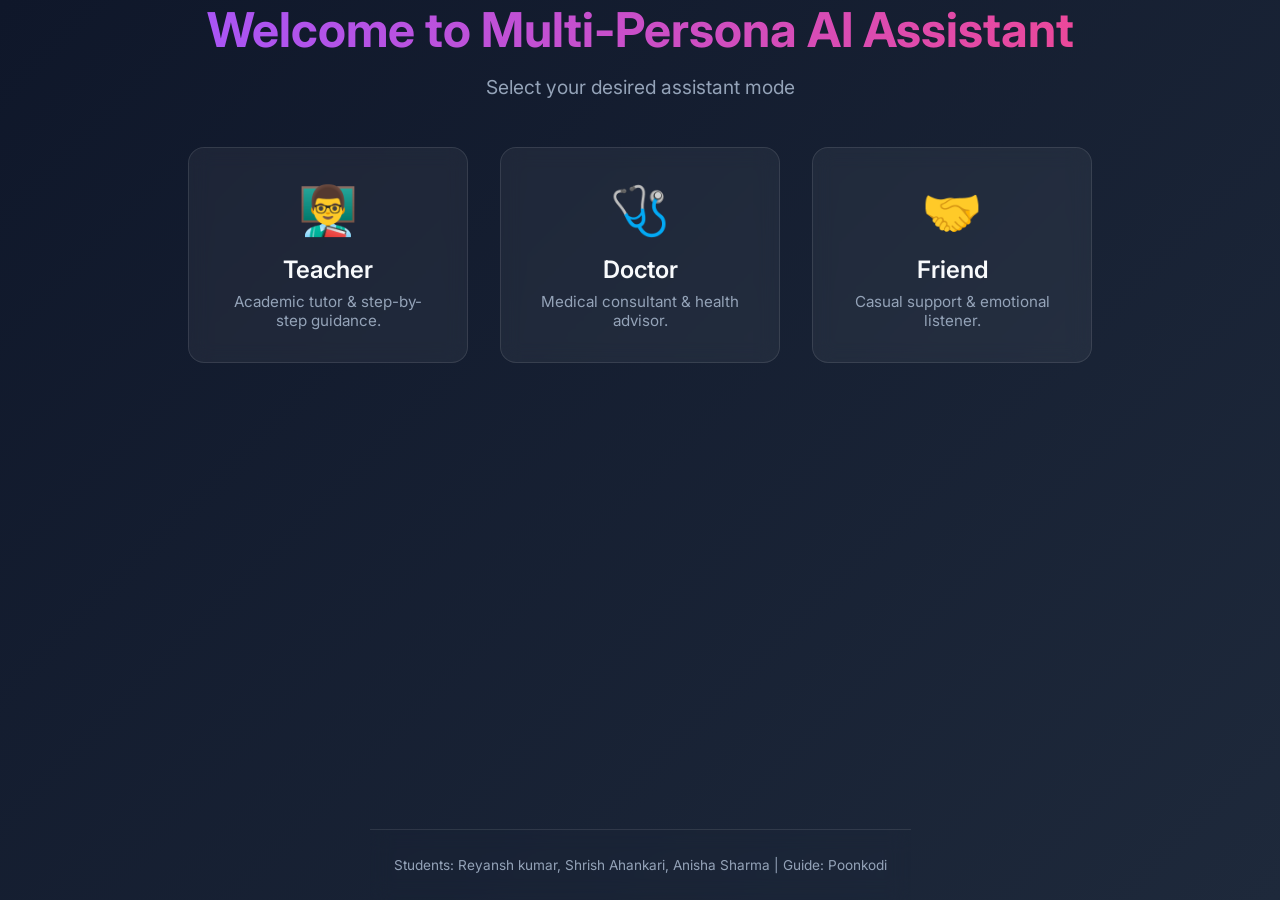
<file: templates/index.html>
<!DOCTYPE html>
<html lang="en">
<head>
    <meta charset="UTF-8">
    <meta name="viewport" content="width=device-width, initial-scale=1.0">
    <title>AI Assistant - Mode Selection</title>
    <link href="https://fonts.googleapis.com/css2?family=Inter:wght@300;400;600;700&display=swap" rel="stylesheet">
    <link rel="stylesheet" href="/static/css/style.css">
</head>
<body class="landing-body">
    <div class="landing-container">
        <header>
            <h1 class="welcome-title">Welcome to Multi-Persona AI Assistant</h1>
            <p class="welcome-subtitle">Select your desired assistant mode</p>
        </header>

        <main class="cards-container">
            <div class="persona-card" onclick="selectPersona('teacher')">
                <div class="icon">👨‍🏫</div>
                <h2>Teacher</h2>
                <p>Academic tutor & step-by-step guidance.</p>
            </div>
            
            <div class="persona-card" onclick="selectPersona('doctor')">
                <div class="icon">🩺</div>
                <h2>Doctor</h2>
                <p>Medical consultant & health advisor.</p>
            </div>
            
            <div class="persona-card" onclick="selectPersona('friend')">
                <div class="icon">🤝</div>
                <h2>Friend</h2>
                <p>Casual support & emotional listener.</p>
            </div>
        </main>
    </div>

    <footer>
        <p>Students: Reyansh kumar, Shrish Ahankari, Anisha Sharma | Guide: Poonkodi</p>
    </footer>

    <script src="/static/js/app.js"></script>
    <script>
        function selectPersona(persona) {
            localStorage.setItem('selectedPersona', persona);
            window.location.href = '/chat';
        }
    </script>
</body>
</html>
</file>
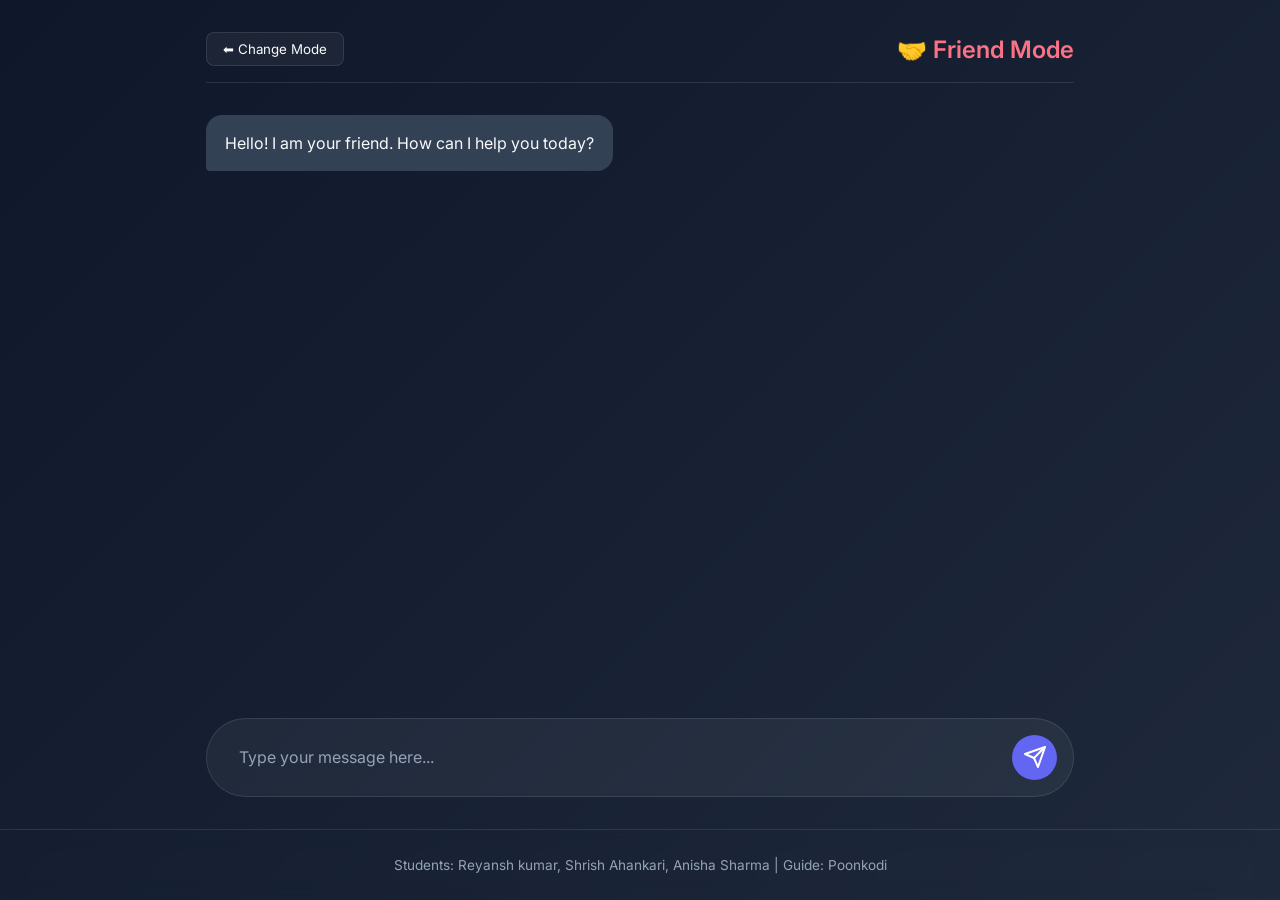
<file: templates/chat.html>
<!DOCTYPE html>
<html lang="en">
<head>
    <meta charset="UTF-8">
    <meta name="viewport" content="width=device-width, initial-scale=1.0">
    <title>AI Assistant - Chat</title>
    <link href="https://fonts.googleapis.com/css2?family=Inter:wght@300;400;600;700&display=swap" rel="stylesheet">
    <link rel="stylesheet" href="/static/css/style.css">
</head>
<body class="chat-body">
    <div class="chat-layout">
        <header class="chat-header flex-header">
            <button onclick="window.location.href='/'" class="back-btn">⬅ Change Mode</button>
            <h2 id="current-mode-title" class="mode-title-glow">AI Assistant</h2>
        </header>

        <main class="chat-container">
            <div id="chat-box" class="chat-box">
                <!-- Chat messages will be injected here -->
            </div>
        </main>

        <div class="input-area">
            <input type="text" id="user-input" placeholder="Type your message here..." onkeypress="handleEnter(event)" autocomplete="off" />
            <button onclick="sendMessage()" id="send-btn">
                <svg width="24" height="24" viewBox="0 0 24 24" fill="none" stroke="currentColor" stroke-width="2" stroke-linecap="round" stroke-linejoin="round">
                    <line x1="22" y1="2" x2="11" y2="13"></line>
                    <polygon points="22 2 15 22 11 13 2 9 22 2"></polygon>
                </svg>
            </button>
        </div>
    </div>
    
    <footer>
        <p>Students: Reyansh kumar, Shrish Ahankari, Anisha Sharma | Guide: Poonkodi</p>
    </footer>

    <script src="/static/js/app.js"></script>
</body>
</html>
</file>
<file: static/css/style.css>
:root {
    --bg-gradient: linear-gradient(135deg, #0f172a 0%, #1e293b 100%);
    --glass-bg: rgba(255, 255, 255, 0.05);
    --glass-border: rgba(255, 255, 255, 0.1);
    --glass-shadow: 0 4px 30px rgba(0, 0, 0, 0.1);
    --text-primary: #f8fafc;
    --text-sec: #94a3b8;
    --accent-teacher: #38bdf8;
    --accent-doctor: #34d399;
    --accent-friend: #fb7185;
    --btn-primary: #6366f1;
    --btn-hover: #4f46e5;
    --user-msg: #4f46e5;
    --bot-msg: #334155;
    --font-main: 'Inter', sans-serif;
}

* {
    margin: 0;
    padding: 0;
    box-sizing: border-box;
}

body {
    font-family: var(--font-main);
    background: var(--bg-gradient);
    color: var(--text-primary);
    min-height: 100vh;
    display: flex;
    flex-direction: column;
}

/* Landing Page */
.landing-body {
    align-items: center;
    justify-content: center;
    text-align: center;
}

.landing-container header {
    margin-bottom: 3rem;
    animation: fadeInDown 1s ease-out;
}

.welcome-title {
    font-size: 3rem;
    font-weight: 700;
    background: linear-gradient(to right, #a855f7, #ec4899);
    -webkit-background-clip: text;
    background-clip: text;
    -webkit-text-fill-color: transparent;
    margin-bottom: 1rem;
}

.welcome-subtitle {
    font-size: 1.2rem;
    color: var(--text-sec);
}

.cards-container {
    display: flex;
    gap: 2rem;
    justify-content: center;
    flex-wrap: wrap;
    animation: fadeInUp 1s ease-out;
}

.persona-card {
    background: var(--glass-bg);
    border: 1px solid var(--glass-border);
    border-radius: 16px;
    padding: 2rem;
    width: 280px;
    cursor: pointer;
    backdrop-filter: blur(10px);
    transition: transform 0.3s ease, box-shadow 0.3s ease, background 0.3s;
}

.persona-card:hover {
    transform: translateY(-10px);
    background: rgba(255, 255, 255, 0.1);
    box-shadow: 0 10px 40px rgba(0,0,0,0.3);
}

.persona-card .icon {
    font-size: 3rem;
    margin-bottom: 1rem;
}

.persona-card h2 {
    margin-bottom: 0.5rem;
    font-weight: 600;
}

.persona-card p {
    color: var(--text-sec);
    text-align: center;
    font-size: 0.95rem;
}

/* Chat Layout */
.chat-layout {
    width: 100%;
    max-width: 900px;
    margin: 0 auto;
    flex-grow: 1;
    display: flex;
    flex-direction: column;
    height: 90vh; /* Adjusting for footer */
    padding: 2rem 1rem;
}

.chat-header {
    display: flex;
    align-items: center;
    justify-content: space-between;
    padding-bottom: 1rem;
    border-bottom: 1px solid var(--glass-border);
    margin-bottom: 1rem;
}

.back-btn {
    background: var(--glass-bg);
    border: 1px solid var(--glass-border);
    color: var(--text-primary);
    padding: 0.5rem 1rem;
    border-radius: 8px;
    cursor: pointer;
    font-family: inherit;
    transition: 0.2s;
}

.back-btn:hover {
    background: var(--glass-border);
}

.mode-title-glow {
    font-weight: 600;
    text-transform: capitalize;
}

/* Chat Container */
.chat-container {
    flex-grow: 1;
    overflow-y: auto;
    padding: 1rem 0;
    display: flex;
    flex-direction: column;
    gap: 1rem;
    scrollbar-width: thin;
    scrollbar-color: var(--text-sec) transparent;
    scroll-behavior: smooth;
}

.chat-container::-webkit-scrollbar {
    width: 6px;
}
.chat-container::-webkit-scrollbar-thumb {
    background-color: var(--text-sec);
    border-radius: 10px;
}

.chat-box {
    display: flex;
    flex-direction: column;
    gap: 1rem;
    padding-bottom: 1rem;
}

.message {
    max-width: 75%;
    width: fit-content;
    padding: 1rem 1.2rem;
    border-radius: 16px;
    line-height: 1.5;
    animation: popIn 0.3s cubic-bezier(0.175, 0.885, 0.32, 1.275);
    word-wrap: break-word;
}

.msg-user {
    align-self: flex-end;
    background: var(--user-msg);
    border-bottom-right-radius: 4px;
}

.msg-bot {
    align-self: flex-start;
    background: var(--bot-msg);
    border-bottom-left-radius: 4px;
}

.typing-indicator {
    align-self: flex-start;
    background: var(--bot-msg);
    padding: 1rem;
    border-radius: 16px;
    border-bottom-left-radius: 4px;
    display: flex;
    gap: 5px;
    align-items: center;
}

.dot {
    width: 8px;
    height: 8px;
    background: var(--text-sec);
    border-radius: 50%;
    animation: typing 1.4s infinite ease-in-out both;
}

.dot:nth-child(1) { animation-delay: -0.32s; }
.dot:nth-child(2) { animation-delay: -0.16s; }

/* Input Area */
.input-area {
    display: flex;
    gap: 1rem;
    margin-top: 1rem;
    background: var(--glass-bg);
    padding: 1rem;
    border-radius: 999px;
    border: 1px solid var(--glass-border);
}

.input-area input {
    flex-grow: 1;
    background: transparent;
    border: none;
    outline: none;
    color: var(--text-primary);
    font-size: 1rem;
    font-family: inherit;
    padding: 0 1rem;
}

.input-area input::placeholder {
    color: var(--text-sec);
}

.input-area button {
    background: var(--btn-primary);
    border: none;
    border-radius: 50%;
    width: 45px;
    height: 45px;
    display: flex;
    align-items: center;
    justify-content: center;
    color: white;
    cursor: pointer;
    transition: 0.2s;
}

.input-area button:hover {
    background: var(--btn-hover);
    transform: scale(1.05);
}

/* Footer */
footer {
    text-align: center;
    padding: 1.5rem;
    color: var(--text-sec);
    font-size: 0.85rem;
    margin-top: auto;
    border-top: 1px solid var(--glass-border);
    backdrop-filter: blur(10px);
}

footer p {
    margin: 0.2rem 0;
}

@media (max-width: 600px) {
    .chat-layout { padding: 1rem; height: 85vh; }
    .welcome-title { font-size: 2rem; }
}

/* Animations */
@keyframes fadeInDown {
    from { opacity: 0; transform: translateY(-20px); }
    to { opacity: 1; transform: translateY(0); }
}

@keyframes fadeInUp {
    from { opacity: 0; transform: translateY(20px); }
    to { opacity: 1; transform: translateY(0); }
}

@keyframes popIn {
    from { opacity: 0; transform: scale(0.95); }
    to { opacity: 1; transform: scale(1); }
}

@keyframes typing {
    0%, 80%, 100% { transform: scale(0); }
    40% { transform: scale(1); }
}
</file>
